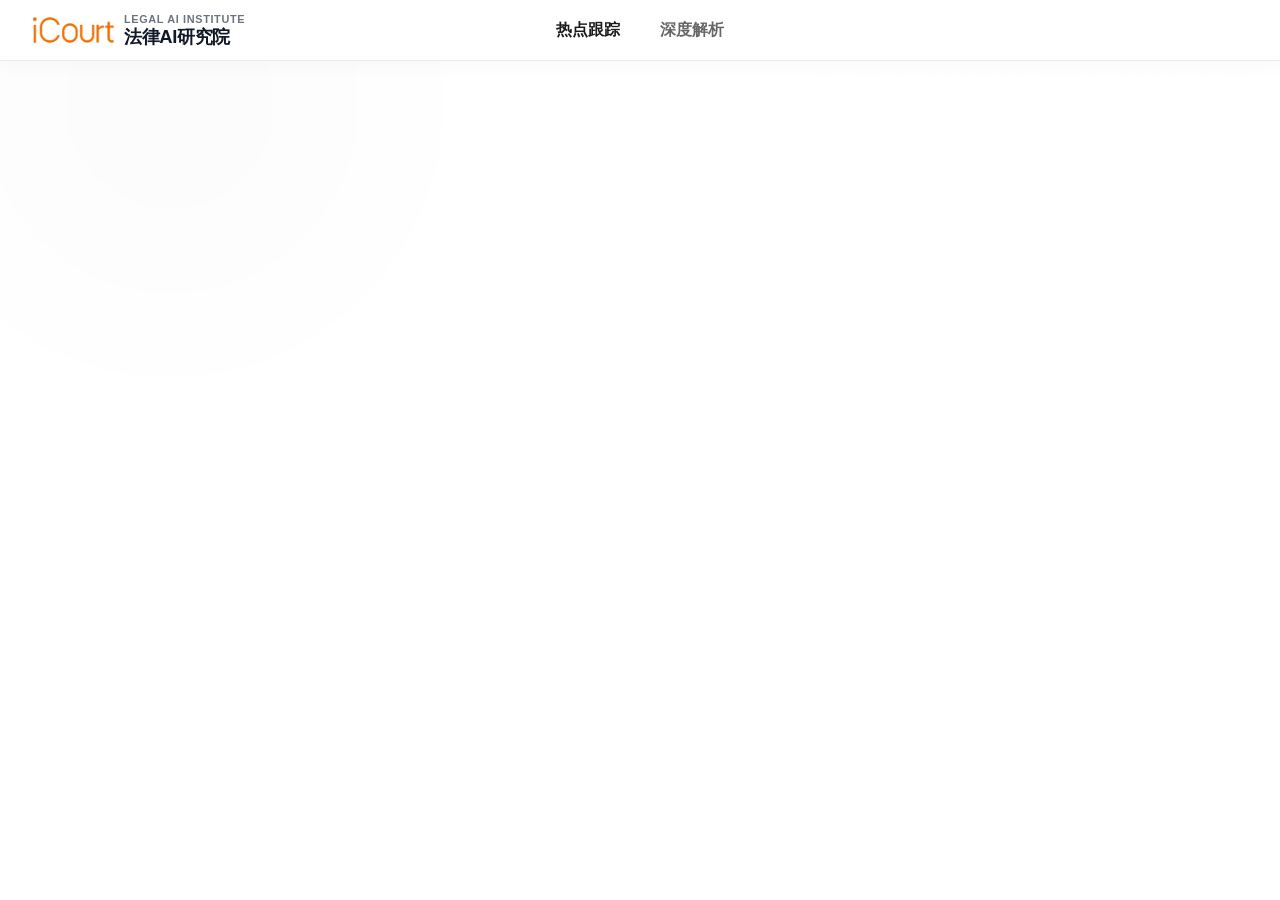
<file: index.html>
<!doctype html>
<html lang="zh-CN">
  <head>
    <meta charset="UTF-8" />
    <meta name="viewport" content="width=device-width, initial-scale=1.0" />
    <title>法律AI研究院 - 法律×AI 前沿跟踪与深度解析</title>
    <link rel="icon" type="image/svg+xml" href="/favicon.svg" />
    <link rel="preconnect" href="https://fonts.googleapis.com" />
    <link rel="preconnect" href="https://fonts.gstatic.com" crossorigin />
    <link
      href="https://fonts.googleapis.com/css2?family=Noto+Serif+SC:wght@400;500;600;700&family=Instrument+Sans:wght@400;500;600;700&display=swap"
      rel="stylesheet"
    />
    <script type="module" crossorigin src="/assets/index-D9ew2iAx.js"></script>
    <link rel="stylesheet" crossorigin href="/assets/index-DlsOgG1B.css">
  </head>
  <body>
    <div id="root"></div>
  </body>
</html>
</file>
<file: assets/index-DlsOgG1B.css>
@import"https://fonts.googleapis.com/css2?family=Inter:wght@400;500;600;700&display=swap";.legal-benchmarks{margin:1.25rem 0 2rem}.legal-benchmarks h2{font-size:1.18rem}.legal-benchmarks details{padding:.75rem .25rem;border-bottom:1px solid #d6dde2}.legal-benchmarks summary{cursor:pointer}.legal-benchmarks summary span,.legal-benchmarks p{font-size:.85rem;color:#4d5964}.legal-benchmarks summary span{display:inline-block;margin-inline-start:.75rem}.legal-benchmark-table{max-height:24rem;overflow:auto}.legal-benchmark-table table{border-collapse:collapse;width:100%;font-size:.9rem}.legal-benchmark-table th,.legal-benchmark-table td{text-align:left;padding:.4rem}.legal-benchmark-table thead{position:sticky;top:0;background:#fff}.legal-benchmark-table tbody th{font-weight:400}.legal-benchmark-table small{display:block;overflow-wrap:anywhere}.legal-benchmark-table td{font-variant-numeric:tabular-nums}:root{--page-bg: #FFFFFF;--surface-0: #FFFFFF;--surface-1: #FAFAFA;--surface-2: #F5F5F5;--border-soft: rgba(0, 0, 0, .08);--border-strong: rgba(0, 0, 0, .14);--text-strong: #1A1A1A;--text-body: #333333;--text-muted: #666666;--text-faint: #999999;--accent: #FF6A00;--accent-soft: rgba(255, 106, 0, .08);--accent-line: rgba(255, 106, 0, .2);--shadow-soft: 0 4px 20px rgba(0, 0, 0, .06);--chrome-sticky-offset: 54px;--category-sticky-offset: 53px;color-scheme:light;font-family:-apple-system,BlinkMacSystemFont,PingFang SC,Helvetica Neue,Microsoft YaHei,Segoe UI,sans-serif;background:#fff;color:var(--text-strong)}*{box-sizing:border-box}body{margin:0;min-width:320px;min-height:100vh;background-attachment:fixed;overflow-x:hidden;color:var(--text-strong)}body:before{content:"";position:fixed;inset:0;pointer-events:none;background-image:linear-gradient(rgba(0,0,0,.02) 1px,transparent 1px),linear-gradient(90deg,rgba(0,0,0,.02) 1px,transparent 1px);background-size:72px 72px;-webkit-mask-image:linear-gradient(180deg,rgba(0,0,0,.5),transparent);mask-image:linear-gradient(180deg,rgba(0,0,0,.5),transparent);opacity:.18}body:after{content:"";position:fixed;inset:-10% -4%;pointer-events:none;background:radial-gradient(circle at 16% 18%,rgba(0,0,0,.03),transparent 23%),radial-gradient(circle at 80% 14%,rgba(255,255,255,.4),transparent 18%);filter:blur(28px);opacity:.5}#root{position:relative;z-index:1}.app-shell{min-height:100vh;width:min(1560px,calc(100% - 40px));margin:0 auto;padding:0 0 72px}.site-chrome{position:sticky;top:0;z-index:50;display:grid;grid-template-columns:1fr auto 1fr;align-items:center;gap:20px;width:100vw;margin:0 calc(50% - 50vw);padding:12px 32px;border-radius:0;background:#fff;border-bottom:1px solid var(--border-soft);box-shadow:0 4px 20px #00000008}.site-chrome-brand,.site-chrome-brand:visited,.site-chrome-brand:hover,.site-chrome-brand:active{display:flex;align-items:center;gap:10px;min-width:0;grid-column:1;text-decoration:none;color:#111827}.site-chrome-logo{display:block;width:82px;height:34px;object-fit:contain;flex:0 0 auto}.site-chrome-brand-copy{display:flex;flex-direction:column;gap:1px;min-width:0;white-space:nowrap}.site-chrome-kicker{margin:0;color:#6b7280;font-family:-apple-system,BlinkMacSystemFont,Segoe UI,Roboto,Helvetica Neue,Arial,sans-serif;font-size:.68rem;font-weight:600;letter-spacing:.06em;text-transform:uppercase;white-space:nowrap;line-height:1.15}.site-chrome-title{margin:0;font-family:-apple-system,BlinkMacSystemFont,PingFang SC,Helvetica Neue,Microsoft YaHei,Segoe UI,sans-serif;font-size:clamp(1.15rem,1.4vw,1.35rem);font-weight:700;line-height:1.15;letter-spacing:-.02em;white-space:nowrap;color:#111827}.site-chrome-subtitle{margin:0;color:var(--text-muted);font-size:.88rem;line-height:1.45}.site-chrome-nav{display:flex;align-items:center;justify-content:center;flex-wrap:nowrap;gap:4px;grid-column:2}.site-chrome-nav-link{position:relative;display:inline-flex;align-items:center;min-width:0;padding:4px 18px;border-radius:6px;text-decoration:none;color:var(--text-muted);transition:transform .18s ease,color .18s ease,opacity .18s ease}.site-chrome-nav-link:hover{transform:none;color:var(--accent)}.site-chrome-nav-link.is-active{color:var(--text-strong)}.site-chrome-nav-label{font-size:.98rem;font-weight:700;white-space:nowrap}.site-chrome-search-slot{grid-column:3;justify-self:end;width:min(420px,100%);min-height:36px;padding-left:16px}.hero-card,.hero-panel,.page-header{border-radius:16px;background:#ffffffb3;border:1px solid var(--border-soft);box-shadow:var(--shadow-soft);-webkit-backdrop-filter:blur(4px);backdrop-filter:blur(4px)}.hero-card,.hero-panel,.page-header{padding:44px}.hero-panel{display:grid;grid-template-columns:1fr;gap:20px;padding:32px 32px 28px;border-radius:20px;background:radial-gradient(circle at 12% 20%,rgba(255,106,0,.06),transparent 32%),radial-gradient(circle at 88% 70%,rgba(255,106,0,.04),transparent 28%),linear-gradient(135deg,#fff7f0,#fff 48%,#fff9f4);border:1px solid var(--border-soft);box-shadow:0 8px 32px #ff6a000f}.hero-copy-wrap{display:grid;justify-items:center;text-align:center;gap:10px}.hero-logo{display:block;width:112px;height:47px;object-fit:contain;margin:0 auto 12px}.hero-panel .eyebrow{margin:0}.hero-panel h1{margin:0;font-size:clamp(2rem,4.4vw,3.2rem);line-height:1.1}.hero-panel .hero-copy{margin:8px 0 0;max-width:36rem;font-size:1.02rem;line-height:1.7;color:var(--text-body)}.hero-stats{display:grid;grid-template-columns:repeat(2,minmax(0,1fr));gap:16px}.stat-card,.section-card,.entry-card{border-radius:16px;background:var(--surface-0);border:1px solid var(--border-soft);box-shadow:none}.stat-card{padding:22px}.stat-card span,.section-card-label,.section-kicker,.entry-tag{color:var(--text-muted);font-size:.88rem}.stat-card strong{display:block;margin-top:10px;font-size:1.1rem;line-height:1.5}.eyebrow{margin:0 0 12px;font-size:.76rem;letter-spacing:.22em;text-transform:uppercase;color:var(--text-faint)}h1,h2,h3{margin:0;font-family:-apple-system,BlinkMacSystemFont,PingFang SC,Helvetica Neue,Microsoft YaHei,sans-serif;letter-spacing:-.02em}h1{font-size:clamp(2.8rem,6vw,5rem);line-height:1.08}.hero-copy,.section-intro,.entry-card p{color:var(--text-body);line-height:1.82}.hero-copy{margin:18px 0 0;max-width:34rem;font-size:1.05rem}.section-card-grid{display:grid;grid-template-columns:repeat(2,minmax(0,1fr));gap:24px;margin-top:24px}.section-card{display:flex;min-height:220px;flex-direction:column;justify-content:space-between;padding:28px;color:inherit;text-decoration:none;transition:transform .18s ease,box-shadow .18s ease}.section-card:hover{transform:translateY(-2px);box-shadow:0 16px 32px #11182714}.page-shell{display:grid;align-items:start;--rail-col: 236px;--rail-gap: 40px;grid-template-columns:var(--rail-col) minmax(0,1fr);gap:var(--rail-gap);margin-top:0;transition:grid-template-columns .24s cubic-bezier(.2,0,0,1),gap .24s cubic-bezier(.2,0,0,1)}.page-shell--rail-collapsed{--rail-col: 44px;--rail-gap: 52px;grid-template-columns:var(--rail-col) minmax(0,1fr);gap:var(--rail-gap)}.page-content{min-width:0;padding-top:0}.page-links{display:flex;gap:18px;margin-top:18px}.date-jump-pill{display:flex;align-items:center;justify-content:space-between;gap:14px;width:min(520px,100%);padding:10px 12px;border-radius:999px;background:linear-gradient(180deg,#fff,#fafafa);border:1px solid rgba(255,106,0,.25);box-shadow:inset 0 1px #ffffffeb,0 16px 36px #ff6a0014;cursor:pointer}.date-jump-label{display:inline-flex;align-items:center;min-height:42px;padding:0 16px;border-radius:999px;background:#ffffff85;border:1px solid rgba(255,106,0,.15);color:#666;font-size:.76rem;font-weight:700;letter-spacing:.12em;text-transform:uppercase;white-space:nowrap}.date-jump-current{display:inline-flex;flex:1;align-items:center;justify-content:center;min-height:46px;padding:0 18px;border-radius:999px;background:linear-gradient(180deg,#ffffffd9,#f5f5f5);border:1px solid rgba(255,106,0,.18);color:#666;font-size:.95rem;font-weight:700;white-space:nowrap}.date-jump-panel{width:min(560px,100%);padding:18px;border-radius:28px;background:linear-gradient(180deg,#fafafa,#f5f5f5);border:1px solid rgba(255,106,0,.15);box-shadow:0 20px 48px #ff6a0014,inset 0 1px #ffffffdb;-webkit-backdrop-filter:blur(20px) saturate(115%);backdrop-filter:blur(20px) saturate(115%)}.date-jump-grid a{display:grid;place-items:center;min-height:68px;padding:10px 8px;border-radius:18px;background:linear-gradient(180deg,#fff,#f5f5f5);border:1px solid rgba(255,106,0,.15);color:#666;text-decoration:none;transition:transform .18s ease,box-shadow .18s ease,border-color .18s ease}.date-jump-grid a:hover{transform:translateY(-2px);box-shadow:0 14px 26px #ff6a0014}.date-jump-grid a.is-active{color:#fffaf7;border-color:#ff6a00a6;background:linear-gradient(180deg,#ff6a00,#e55a00);box-shadow:inset 0 1px #ffffff4d,0 16px 30px #ff6a0029}.page-links a,.entry-card a,.date-jump a{color:#ff6a00;text-decoration:none}.date-jump{margin-top:24px;border-radius:28px}.date-jump[open]{display:grid;gap:14px}.date-jump summary{list-style:none}.date-jump summary::-webkit-details-marker{display:none}.date-jump-pill{display:flex;align-items:center;justify-content:space-between;gap:14px;width:min(540px,100%);padding:10px 12px;border-radius:999px;background:linear-gradient(180deg,#fafafa,#f5f5f5);border:1px solid rgba(255,106,0,.12);box-shadow:inset 0 1px #ffffffe6,0 16px 36px #ff6a0012;cursor:pointer}.date-jump-label{display:inline-flex;align-items:center;min-height:42px;padding:0 16px;border-radius:999px;background:#ffffff9e;border:1px solid rgba(255,106,0,.12);color:#666;font-size:.76rem;font-weight:700;letter-spacing:.12em;text-transform:uppercase;white-space:nowrap}.date-jump-current{display:inline-flex;flex:1;align-items:center;justify-content:center;min-height:46px;padding:0 18px;border-radius:999px;background:linear-gradient(180deg,#ffffffe0,#f5f5f5);border:1px solid rgba(255,106,0,.12);color:#333;font-size:.95rem;font-weight:700;white-space:nowrap}.date-jump-chevron{color:#666;font-size:.95rem}.date-jump-panel{width:min(560px,100%);padding:18px;border-radius:28px;background:linear-gradient(180deg,#fafafa,#f5f5f5);border:1px solid rgba(255,106,0,.12);box-shadow:0 20px 48px #ff6a0012,inset 0 1px #ffffffe0;-webkit-backdrop-filter:blur(20px) saturate(116%);backdrop-filter:blur(20px) saturate(116%)}.date-jump-month+.date-jump-month{margin-top:16px}.date-jump-month-header p{margin:0 0 10px;color:#666;font-size:.9rem;font-weight:700}.date-jump-grid{display:grid;grid-template-columns:repeat(auto-fit,minmax(72px,1fr));gap:10px}.date-jump-grid a{display:grid;place-items:center;min-height:68px;padding:10px 8px;border-radius:18px;background:linear-gradient(180deg,#fff,#f5f5f5);border:1px solid rgba(255,106,0,.12);color:#666;transition:transform .18s ease,box-shadow .18s ease,border-color .18s ease}.date-jump-grid a:hover{transform:translateY(-2px);box-shadow:0 14px 26px #ff6a0012}.date-jump-grid a.is-active{color:#fffaf7;border-color:#ff6a0099;background:linear-gradient(180deg,#ff6a00,#e55a00);box-shadow:inset 0 1px #ffffff4d,0 16px 30px #ff6a0024}.date-jump-day{font-size:1.15rem;font-weight:700}.date-jump-weekday{margin-top:4px;font-size:.82rem;color:inherit}.visually-hidden{position:absolute;width:1px;height:1px;padding:0;margin:-1px;overflow:hidden;clip:rect(0,0,0,0);white-space:nowrap;border:0}.search-panel{position:relative;display:grid;grid-template-columns:104px minmax(130px,1fr) 56px 48px;gap:0;align-items:center;width:100%;min-height:34px;padding:0;border:0;border-bottom:1px solid var(--border-strong);border-radius:0;background:transparent;box-shadow:none;-webkit-backdrop-filter:none;backdrop-filter:none}.search-panel-caption{position:absolute;top:-16px;left:0;margin:0;color:var(--text-faint);font-size:.72rem;font-weight:700;letter-spacing:.16em;text-transform:uppercase}.search-input{width:100%;min-width:0;min-height:34px;padding:4px 8px;border:0;border-radius:0;outline:none;background:transparent;color:var(--text-strong);font-size:.88rem;font:inherit;transition:border-color .18s ease,box-shadow .18s ease,transform .18s ease}.search-input::placeholder{color:#8053349e}.search-input:focus{outline:none;box-shadow:none}.search-scope-dropdown{position:relative;min-width:0}.search-scope-trigger{display:flex;align-items:center;justify-content:space-between;gap:6px;width:100%;min-height:34px;padding:4px 8px 4px 0;border:0;border-radius:0;outline:none;background:transparent;color:var(--text-muted);font-family:inherit;font-size:.84rem;font-weight:700;cursor:pointer;transition:color .16s ease,background-color .16s ease}.search-scope-trigger:hover,.search-scope-trigger:focus-visible{color:var(--accent);background:transparent;outline:none}.search-scope-trigger-label{flex:1;min-width:0;overflow:hidden;text-overflow:ellipsis;white-space:nowrap;text-align:left}.search-scope-chevron{flex:0 0 auto;width:7px;height:7px;border-right:1.5px solid currentColor;border-bottom:1.5px solid currentColor;transform:rotate(45deg);transition:transform .18s ease}.search-scope-chevron.is-open{transform:rotate(-135deg)}.search-scope-menu{position:absolute;top:calc(100% + 6px);left:-12px;z-index:100;min-width:calc(100% + 12px);margin:0;padding:4px;list-style:none;border:1px solid var(--border-soft);border-radius:10px;background:#fff;box-shadow:0 8px 24px #00000014,0 2px 6px #0000000a;animation:search-scope-menu-enter .12s ease-out}@keyframes search-scope-menu-enter{0%{opacity:0;transform:translateY(-4px)}to{opacity:1;transform:translateY(0)}}.search-scope-option{display:flex;align-items:center;gap:8px;width:100%;padding:8px 10px;border:0;border-radius:7px;background:transparent;color:var(--text-body);font-family:inherit;font-size:.86rem;font-weight:500;text-align:left;cursor:pointer;transition:background-color .14s ease,color .14s ease}.search-scope-option:hover{background:#ff6a000f;color:var(--accent)}.search-scope-option.is-selected{background:#ff6a0014;color:var(--accent);font-weight:700}.search-match-controls{display:inline-flex;justify-content:center;gap:6px;min-width:62px;opacity:0;pointer-events:none;transition:opacity .16s ease}.search-panel.has-results .search-match-controls{opacity:1;pointer-events:auto}.search-match-button{display:inline-grid;place-items:center;width:24px;height:24px;border:1px solid transparent;border-radius:999px;background:transparent;color:var(--text-faint);cursor:pointer;font:inherit;font-size:.82rem;font-weight:900;line-height:1;transition:transform .16s ease,border-color .16s ease,background-color .16s ease}.search-match-button:hover:not(:disabled),.search-match-button:focus-visible{background:var(--accent-soft);border-color:var(--accent-line);transform:none}.search-match-button:disabled{cursor:not-allowed;opacity:.42}.search-panel-count{margin:0;min-width:0;padding:0 8px 0 10px;overflow:hidden;color:var(--text-muted);font-size:.78rem;font-weight:800;text-align:right;white-space:nowrap;text-overflow:clip}.empty-search-state{margin:22px 0;padding:34px;border:1px dashed var(--border-strong);border-radius:16px;background:var(--surface-1);color:var(--text-body);text-align:center}.empty-search-state h2{margin:8px 0;color:#1a1a1a}.empty-search-state p:last-child{margin-bottom:0}.stacked-cards{display:grid;gap:18px}.page-content .stacked-cards{display:grid;grid-template-columns:repeat(2,minmax(0,1fr));column-gap:48px;row-gap:36px;align-items:start}@media(max-width:960px){.page-content .stacked-cards{grid-template-columns:1fr;row-gap:28px}}.entry-card{padding:28px}.page-content .entry-card--stacked{display:flex;flex-direction:column;padding:28px 0 0;border:0;border-top:1px solid rgba(0,0,0,.08);border-radius:0;background:transparent;box-shadow:none;min-width:0;transition:none}@media(min-width:961px){.page-content .entry-card--stacked:nth-child(-n+2){border-top:0;padding-top:0}}@media(max-width:960px){.page-content .entry-card--stacked:first-child{border-top:0;padding-top:0}}.page-content .entry-card--stacked:hover{transform:none;box-shadow:none;border-color:#00000014}.entry-card--stacked h3,.entry-headline{margin:6px 0 8px;font-size:clamp(1.22rem,1.45vw,1.42rem);font-weight:700;line-height:1.38;letter-spacing:-.01em;word-break:break-word}.category-filter-bar{display:flex;align-items:center;gap:8px;overflow-x:auto;padding:8px 0 12px;margin-bottom:24px;border-bottom:1px solid var(--border-soft);scrollbar-width:none;-webkit-overflow-scrolling:touch}.category-filter-bar::-webkit-scrollbar{display:none}.page-content>.category-filter-bar{position:sticky;top:calc(var(--chrome-sticky-offset) - 2px);z-index:8;justify-content:safe center;background:#fff;padding:10px 0;padding-right:max(0px,min(calc(var(--rail-col) + var(--rail-gap)),calc(100% - 450px)));margin-top:-2px;margin-bottom:24px;border-bottom:1px solid var(--border-soft);transition:padding-right .24s cubic-bezier(.2,0,0,1)}.page-content>.category-filter-bar:before{content:"";position:absolute;top:-4px;left:0;right:0;height:4px;background:#fff;pointer-events:none}.category-filter-pill{display:inline-flex;align-items:center;justify-content:center;padding:6px 15px;border-radius:9999px;background:var(--surface-1);border:1px solid var(--border-soft);color:var(--text-muted);font-size:.85rem;font-weight:500;line-height:1.3;cursor:pointer;white-space:nowrap;transition:all .14s ease;-webkit-user-select:none;user-select:none}.category-filter-pill:hover{background:var(--surface-2);border-color:var(--border-strong);color:var(--text-strong)}.category-filter-pill.is-active{background:var(--text-strong);color:#fff;border-color:var(--text-strong);font-weight:600;box-shadow:0 1px 4px #0000001a}.category-filter-count{font-size:.72rem;font-weight:500;padding:1px 6px;border-radius:9999px;background:var(--surface-2);color:var(--text-faint);font-variant-numeric:tabular-nums;transition:all .14s ease}.category-filter-pill.is-active .category-filter-count{background:#ffffff38;color:#fff}.page-content .entry-card--stacked .entry-meta-line{display:flex;align-items:center;justify-content:space-between;margin-bottom:8px}.entry-category-kicker{display:inline-flex;align-items:center;font-size:.74rem;font-weight:500;line-height:1.2;padding:2px 7px;border-radius:4px;background:var(--surface-2);color:var(--text-muted);border:1px solid var(--border-soft);letter-spacing:.02em}.entry-category-kicker--product{color:#1e40af;background:#eff6ff;border-color:#dbeafe}.entry-category-kicker--research{color:#6b21a8;background:#fbf5ff;border-color:#f3e8ff}.entry-category-kicker--insight{color:#92400e;background:#fffbeb;border-color:#fef3c7}.entry-category-kicker--regulation{color:#991b1b;background:#fef2f2;border-color:#fee2e2}.entry-category-kicker--policy{color:#065f46;background:#ecfdf5;border-color:#d1fae5}.entry-category-kicker--capital{color:#075985;background:#f0f9ff;border-color:#e0f2fe}.page-content .entry-card--stacked .entry-date{font-size:.8rem;font-weight:500;color:var(--text-faint);letter-spacing:.04em;line-height:1.4;font-variant-numeric:tabular-nums;margin:0}.page-content .entry-card--stacked .entry-links{margin:0 0 12px}.page-content .entry-card--stacked .entry-title-link{font-size:.94rem;line-height:1.48;color:#c45500;font-style:italic;text-decoration:none}.page-content .entry-card--stacked .entry-title-link:hover{color:var(--accent);text-decoration:underline}.entry-card .entry-headline-link,.entry-card .entry-headline-link:visited{color:var(--text-strong);text-decoration:none;transition:color .18s ease,text-decoration-color .18s ease,transform .18s ease}.entry-card .entry-headline-link:hover,.entry-card .entry-headline-link:focus-visible{color:#ff6a00;text-decoration:underline;text-decoration-thickness:1px;text-underline-offset:.16em}.entry-meta-line{display:flex;flex-wrap:wrap;align-items:center;gap:8px;justify-content:space-between}.entry-date{margin:0;font-size:.82rem;letter-spacing:.08em;text-transform:uppercase;color:var(--text-faint)}.entry-tag{margin:0}.entry-links{margin:0 0 12px}.entry-title-row{align-items:flex-start;display:flex;gap:12px;justify-content:space-between;margin:0 0 10px}.entry-title-row .entry-links{margin:0;min-width:0}.entry-title-link{color:var(--accent);font-style:italic;text-decoration:none}.entry-pdf-button{align-items:center;background:transparent;border:1px solid var(--border-soft);border-radius:999px;color:var(--accent);display:inline-flex;flex:0 0 auto;font-size:.84rem;font-weight:700;letter-spacing:.08em;line-height:1;padding:8px 12px;text-decoration:none;text-transform:uppercase;transition:background-color .2s ease,border-color .2s ease,transform .2s ease}.entry-pdf-button:hover{background:#ff6a001a;border-color:#ff6a0040;transform:translateY(-1px)}.entry-summary-block{margin:0}.entry-summary-label{display:inline;margin:0;color:var(--text-muted);font-size:.98rem;font-weight:700;letter-spacing:.01em;line-height:1.76}.entry-summary-paragraph{margin:8px 0 0;max-width:none;font-size:.98rem;line-height:1.76;text-wrap:pretty}.entry-summary-paragraph--lead{margin-top:0}.entry-summary-text{display:inline;margin:0}.page-content .entry-card--stacked .entry-summary-block{flex:1 1 auto}.page-content .entry-card--stacked .entry-summary-paragraph{font-size:.94rem;line-height:1.76;color:var(--text-body)}.page-content .entry-card--stacked .entry-footer{display:flex;flex-direction:column;align-items:flex-start;gap:4px;margin-top:14px}.page-content .entry-card--stacked .entry-source{margin:0;font-size:.84rem;color:var(--text-faint);line-height:1.6}.page-content .entry-card--stacked .entry-source-label{color:var(--text-faint);font-weight:500}.page-content .entry-card--stacked .entry-source a{color:var(--text-muted);text-decoration:underline;text-decoration-color:#0000002e;text-underline-offset:3px;transition:color .15s ease,text-decoration-color .15s ease}.page-content .entry-card--stacked .entry-source a:hover{color:var(--accent);text-decoration-color:var(--accent)}.page-content .entry-card--stacked .entry-source-via{color:var(--text-faint)}.page-content .entry-card--stacked .entry-authors{color:var(--text-muted);font-size:.84rem;line-height:1.5}.page-content .entry-card--stacked .entry-authors span:last-child{font-weight:500}.page-content .entry-card--stacked .entry-pdf-button{display:inline-flex;align-items:center;gap:4px;padding:3px 10px;border-radius:4px;border:1px solid rgba(0,0,0,.14);background:transparent;color:var(--text-muted);font-size:.78rem;font-weight:600;letter-spacing:.04em;text-decoration:none;line-height:1.4;transition:all .15s ease;flex-shrink:0}.page-content .entry-card--stacked .entry-pdf-button:hover{border-color:var(--accent);color:var(--accent);background:#ff6a000f;transform:none}.page-content .entry-card--stacked .entry-related-policy{width:100%;margin-top:4px}.page-content .entry-card--stacked .entry-related-policy a{color:var(--accent)}.article-page{display:flex;justify-content:center;padding-top:8px}.article-page-card{width:min(980px,100%);padding:24px 0 36px;border-radius:0;background:transparent;border:0;box-shadow:none;-webkit-backdrop-filter:none;backdrop-filter:none}.article-page-summary-card{padding:0 0 24px;border-radius:0;background:transparent;border:0;box-shadow:none;border-bottom:1px solid var(--border-soft)}.article-page-topline{display:flex;align-items:flex-start;justify-content:space-between;gap:16px}.article-page-date{margin:0;color:var(--text-faint);font-size:.88rem;font-weight:700;letter-spacing:.08em;text-transform:uppercase}.article-page-meta{display:flex;flex-wrap:wrap;gap:14px 18px;margin-top:18px;color:var(--text-muted);font-size:.95rem}.article-page-platform,.article-page-author{margin:0}.article-page-title{margin-top:14px;display:block;max-width:100%;color:var(--text-strong);font-size:clamp(1.65rem,3.1vw,2.75rem);line-height:1.14;overflow-wrap:anywhere;word-break:break-word}.article-page-english{margin:14px 0 0;font-size:1.02rem;line-height:1.8}.article-page-english a{color:var(--accent);font-style:italic;text-decoration:none}.article-page-english a:hover{color:#ff6a00;text-decoration:none}.article-page-summary{margin-top:22px}.article-page-summary-label{margin:0;display:inline;font-size:1.02rem;font-weight:700;color:var(--text-muted)}.article-page-summary-lead{margin:0;color:var(--text-body);font-size:1.02rem;line-height:1.92}.article-page-summary-text{display:inline;color:var(--text-body);font-size:1.02rem;line-height:1.92}.article-page-summary-body{margin-top:10px;font-size:1.02rem}.article-page-body-wrap{margin-top:28px}.news-article-body{color:var(--text-body);font-size:1.06rem;line-height:1.92;text-wrap:pretty;max-width:72ch}.news-article-body :where(p,ul,ol,blockquote,figure,table){margin:0 0 1.05em}.news-article-body :where(h2,h3,h4,h5,h6){margin:1.55em 0 .65em;font-family:-apple-system,BlinkMacSystemFont,PingFang SC,Helvetica Neue,Microsoft YaHei,sans-serif;line-height:1.28}.news-article-body ul,.news-article-body ol{padding-left:1.3em}.news-article-body blockquote{padding-left:16px;border-left:3px solid var(--accent-line);color:var(--text-muted)}.news-article-body a{color:var(--accent);text-decoration-thickness:1px;text-underline-offset:.18em}.news-article-body :where(strong,b){color:var(--accent);font-weight:700}.news-article-body--notice{color:#7b543a;font-size:.98rem}.article-page-actions{display:flex;flex-wrap:wrap;gap:12px;margin-top:28px}.article-page-back,.article-page-source{display:inline-flex;align-items:center;min-height:42px;padding:0 16px;border-radius:999px;border:1px solid var(--border-soft);background:transparent;color:var(--text-muted);text-decoration:none;transition:transform .18s ease,box-shadow .18s ease,border-color .18s ease}.article-page-source span+a,.article-page-source a{color:var(--accent);text-decoration:none}.article-page-back:hover,.article-page-source:hover{transform:none;border-color:var(--border-strong);box-shadow:none}.entry-source-status{color:#ff6a00}.entry-divider{color:#0003}@media(max-width:1180px)and (min-width:961px){.site-chrome{padding:18px 16px 16px;gap:14px}.site-chrome-nav{flex-wrap:nowrap}.site-chrome-nav-link{padding:0 14px}.site-chrome-nav-label{font-size:.94rem}.site-chrome-search-slot{padding-left:14px}.search-panel{grid-template-columns:110px minmax(140px,1fr) 64px 56px}.site-chrome-title{font-size:1.38rem}.site-chrome-subtitle{font-size:.82rem}}@media(max-width:960px){.app-shell{width:min(100%,calc(100% - 24px));padding-top:12px}.site-chrome{top:0;grid-template-columns:1fr;justify-items:stretch;width:100vw;margin:0 calc(50% - 50vw) 10px;padding:10px 16px}.site-chrome-brand{grid-column:1;gap:3px}.site-chrome-nav{width:100%;grid-column:1;justify-content:flex-start;flex-wrap:wrap}.site-chrome-search-slot{width:100%;grid-column:1;justify-self:stretch;min-height:40px;padding-left:0;border-left:0}.site-chrome-nav-link{padding-inline:14px}.hero-card,.hero-panel,.page-header{padding:28px;border-radius:28px}.search-panel{width:100%;min-width:0;grid-template-columns:1fr;margin:8px 0 18px;padding-top:8px}.search-scope-dropdown,.search-match-controls,.search-panel-count{width:100%}.search-panel-caption{position:static;margin-bottom:6px}.search-match-controls{justify-content:flex-start}.search-panel-count{padding:0 6px 4px;text-align:left}.entry-title-row{align-items:flex-start;flex-direction:column}.article-page-card{padding:12px 0 28px;border-radius:0}.hero-panel,.section-card-grid,.page-shell{grid-template-columns:1fr;--rail-col: 0px;--rail-gap: 0px}.hero-stats,.page-shell--rail-collapsed{grid-template-columns:1fr}.page-links{flex-direction:column;gap:10px}.date-jump-pill{flex-direction:column;align-items:stretch;border-radius:28px}.date-jump-label,.date-jump-current{justify-content:center;white-space:normal;text-align:center}.date-jump-panel{padding:14px}.date-jump-grid{grid-template-columns:repeat(3,minmax(0,1fr))}}.search-highlight{background:#ff6a002e;color:var(--accent);font-weight:700;padding:0 2px;border-radius:2px}.week-rail{position:sticky;top:var(--chrome-sticky-offset);align-self:start;max-height:calc(100vh - var(--chrome-sticky-offset) - 24px);overflow-y:auto;overflow-x:hidden;scrollbar-width:thin;scrollbar-color:rgba(0,0,0,.12) transparent;overscroll-behavior:contain;padding-top:12px;padding-right:4px;width:236px;box-sizing:border-box;transition:width .24s cubic-bezier(.2,0,0,1)}.week-rail.is-collapsed{width:44px;overflow:visible}.week-rail-header{display:flex;align-items:center;justify-content:space-between;margin-bottom:12px;padding:0 4px 8px;border-bottom:1px solid rgba(0,0,0,.06);min-height:33px;box-sizing:border-box}.week-rail-title{font-size:.84rem;font-weight:600;letter-spacing:.02em;color:var(--text-strong);white-space:nowrap;max-width:120px;opacity:1;overflow:hidden;transition:max-width .24s cubic-bezier(.2,0,0,1),opacity .18s ease}.week-rail.is-collapsed .week-rail-title{max-width:0;opacity:0}.week-rail-toggle{display:inline-flex;align-items:center;justify-content:center;gap:4px;padding:4px 8px;border:1px solid transparent;border-radius:6px;background:transparent;color:var(--text-muted);font-size:.78rem;line-height:1;cursor:pointer;transition:all .24s cubic-bezier(.2,0,0,1)}.week-rail-toggle:hover{background:#0000000d;color:var(--accent);border-color:#0000000f}.week-rail-toggle-hint{font-size:.76rem;font-weight:500;white-space:nowrap;max-width:40px;opacity:1;overflow:hidden;transition:max-width .24s cubic-bezier(.2,0,0,1),opacity .18s ease}.week-rail.is-collapsed .week-rail-toggle-hint{max-width:0;opacity:0}.week-rail-toggle-icon{width:14px;height:14px;flex-shrink:0;transition:transform .24s cubic-bezier(.2,0,0,1)}.week-rail.is-collapsed .week-rail-toggle-icon{transform:rotate(180deg)}.week-rail.is-collapsed .week-rail-header{justify-content:center;padding:0 0 8px}.week-rail.is-collapsed .week-rail-toggle{width:32px;height:32px;padding:0;border-radius:8px;background:#00000008}.week-rail.is-collapsed .week-rail-toggle:hover{background:#ff6a001a;color:var(--accent)}.week-rail-ticks{display:flex;flex-direction:column;gap:4px;align-items:center;padding-top:4px;opacity:0;pointer-events:none;max-height:0;overflow:hidden;transition:opacity .2s ease,max-height .24s cubic-bezier(.2,0,0,1)}.week-rail.is-collapsed .week-rail-ticks{opacity:1;pointer-events:auto;max-height:1600px}.week-rail-months{opacity:1;pointer-events:auto;max-height:3000px;overflow:hidden;transition:opacity .18s ease,max-height .24s cubic-bezier(.2,0,0,1)}.week-rail.is-collapsed .week-rail-months{opacity:0;pointer-events:none;max-height:0}.week-rail-tick{position:relative;display:flex;align-items:center;justify-content:center;width:100%;height:12px}.week-rail-tick-mark{width:12px;height:2px;border-radius:2px;background:#11182729;transition:background .15s ease,width .15s ease}.week-rail-tick:hover .week-rail-tick-mark,.week-rail-tick:focus-visible .week-rail-tick-mark{width:18px;background:var(--accent)}.week-rail-tick.is-active .week-rail-tick-mark{width:20px;height:3px;background:var(--accent)}.week-rail-tick-tooltip{position:absolute;top:50%;left:calc(100% + 8px);z-index:20;padding:6px 10px;border-radius:8px;background:#111827;color:#fff;font-size:.78rem;line-height:1.4;white-space:nowrap;opacity:0;pointer-events:none;transform:translateY(-50%);transition:opacity .12s ease}.week-rail-tick:hover .week-rail-tick-tooltip,.week-rail-tick:focus-visible .week-rail-tick-tooltip{opacity:1}.week-rail-month+.week-rail-month{margin-top:6px}.week-rail-month-summary{display:flex;align-items:center;justify-content:space-between;gap:8px;padding:8px 6px 6px;cursor:pointer;list-style:none}.week-rail-month-summary::-webkit-details-marker{display:none}.week-rail-month-label{font-size:.86rem;font-weight:600;color:var(--text-strong, #111827)}.week-rail-month-toggle{flex:0 0 auto;width:7px;height:7px;border-right:1.5px solid var(--text-muted);border-bottom:1.5px solid var(--text-muted);transform:rotate(45deg);transition:transform .18s ease}.week-rail-month[open] .week-rail-month-toggle{transform:rotate(-135deg)}.week-rail-week-list{margin:0;padding:0;list-style:none}.week-rail-week{display:block;padding:7px 8px;border-radius:8px;color:var(--text-muted);font-size:.8rem;white-space:nowrap;font-variant-numeric:tabular-nums;text-decoration:none;transition:background .14s ease,color .14s ease}.week-rail-week:hover{background:#ff6a000f;color:var(--accent)}.week-rail-week.is-active{background:#ff6a001a;color:var(--accent);font-weight:600}@media(max-width:1024px){.week-rail{position:static;max-height:none;overflow:visible}}.week-section{content-visibility:auto;contain-intrinsic-size:1px 600px;scroll-margin-top:calc(var(--chrome-sticky-offset) + 68px);margin-bottom:32px}.week-section:first-of-type{padding-top:0}.week-section+.week-section{margin-top:64px;padding-top:40px;border-top:1px solid var(--border-soft)}.week-section-title{position:static;display:flex;align-items:baseline;gap:10px;margin:0 0 20px;padding:0;background:transparent;box-shadow:none}.week-section:first-of-type .week-section-title{margin-top:8px;margin-bottom:20px}.week-section-week{font-size:1.45rem;font-weight:700;letter-spacing:-.02em;color:var(--text-strong)}.week-section-dot{font-size:1.1rem;font-weight:400;color:var(--text-faint)}.week-section-range{font-size:1.05rem;font-weight:500;color:var(--text-muted)}.analysis-page-shell{max-width:960px;margin:0 auto;padding:32px 24px 80px}.analysis-hero{margin-bottom:32px}.analysis-eyebrow{margin:0 0 8px;color:var(--accent);font-size:.76rem;font-weight:700;letter-spacing:.12em;text-transform:uppercase}.analysis-title{margin:0 0 12px;font-size:clamp(1.8rem,3.2vw,2.4rem);font-weight:700;letter-spacing:-.02em;color:var(--text-strong)}.analysis-subtitle{margin:0 0 24px;font-size:1.05rem;line-height:1.6;color:var(--text-muted);max-width:680px}.analysis-filter-bar{margin-top:16px;margin-bottom:28px}.analysis-grid{display:flex;flex-direction:column;gap:24px}.analysis-card{background:var(--surface-0);border:1px solid var(--border-soft);border-radius:8px;padding:24px 28px;transition:border-color .16s ease,box-shadow .16s ease}.analysis-card:hover{border-color:var(--border-strong);box-shadow:var(--shadow-soft)}.analysis-card-meta{display:flex;justify-content:space-between;align-items:center;margin-bottom:12px;flex-wrap:wrap;gap:8px}.analysis-card-tags{display:flex;align-items:center;gap:10px;flex-wrap:wrap}.analysis-card-author{font-size:.82rem;font-weight:600;color:var(--text-strong)}.analysis-card-readtime{font-size:.78rem;color:var(--text-faint)}.analysis-card-headline{margin:0 0 8px;font-size:clamp(1.22rem,1.8vw,1.45rem);font-weight:700;line-height:1.38}.analysis-card-headline a{color:var(--text-strong);text-decoration:none;transition:color .14s ease}.analysis-card-headline a:hover{color:var(--accent);text-decoration:underline}.analysis-card-subtitle{margin:0 0 14px;font-size:.94rem;font-style:italic;line-height:1.45}.analysis-card-subtitle a{color:#c45500;text-decoration:none}.analysis-card-subtitle a:hover{color:var(--accent);text-decoration:underline}.analysis-card-footer{display:flex;justify-content:space-between;align-items:center;margin-top:18px;padding-top:14px;border-top:1px solid var(--border-soft);flex-wrap:wrap;gap:12px}.analysis-read-btn{font-size:.86rem;font-weight:600;color:var(--accent);text-decoration:none;display:inline-flex;align-items:center;gap:4px;transition:color .14s ease}.analysis-read-btn:hover{color:#e05e00;text-decoration:underline}
</file>
